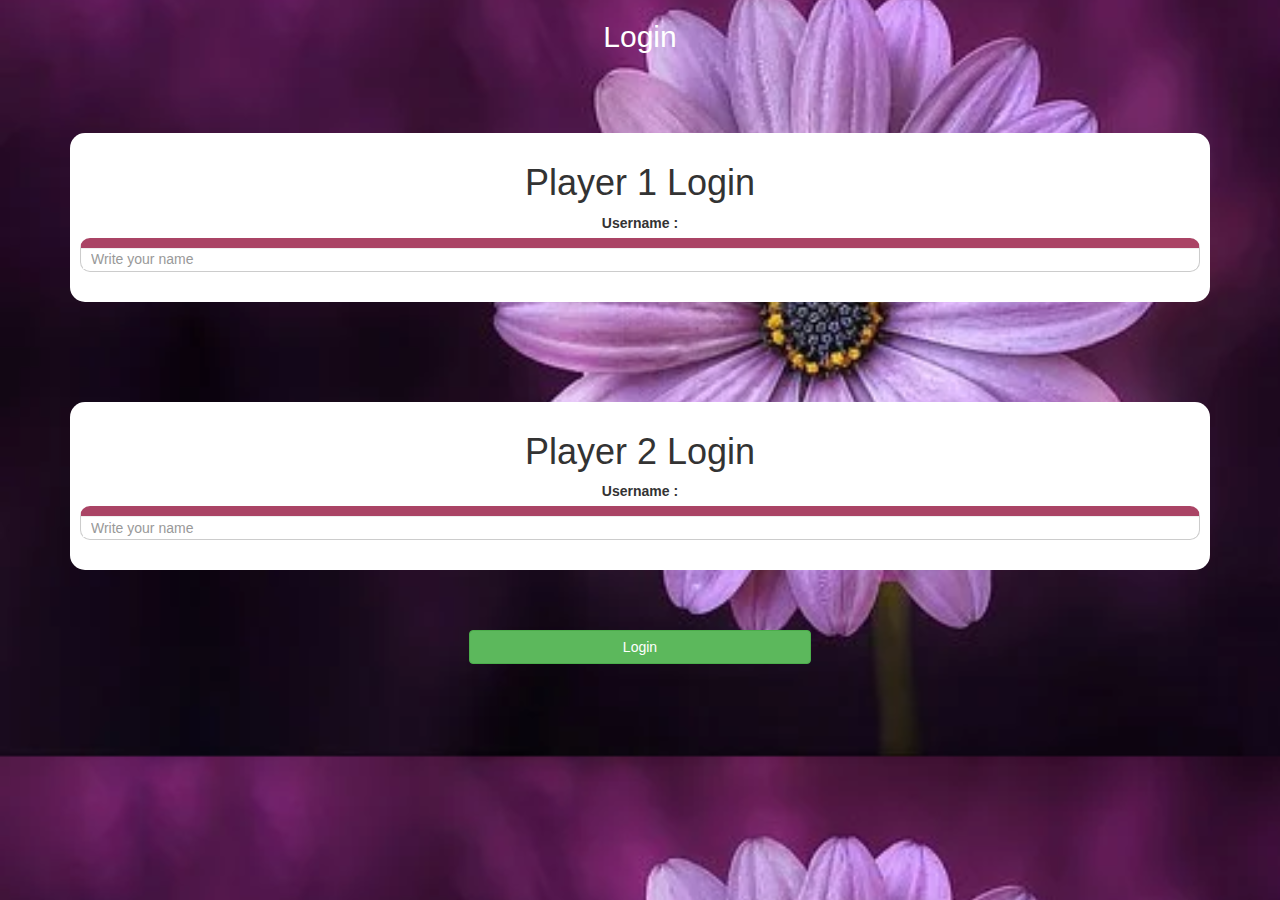
<file: index.html>
<!DOCTYPE html>
<html>
<head>
	<title>Answer</title>

<meta name="viewport" content="width=device-width, initial-scale=1">
<link rel="stylesheet" href="https://maxcdn.bootstrapcdn.com/bootstrap/3.4.0/css/bootstrap.min.css">
<script src="https://ajax.googleapis.com/ajax/libs/jquery/3.4.1/jquery.min.js"></script>
<script src="https://maxcdn.bootstrapcdn.com/bootstrap/3.4.0/js/bootstrap.min.js"></script>

<link rel="stylesheet" type="text/css" href="style.css">

<script src="main.js"></script>
</head>
<body>
    <div class="container">
<center>
    <h2 style="color:white;">Login</h2>
    <h3 id="question"></h3>
    <br>
    <h3 id="answer"></h3>
    <br>
    <div id="player1" class="login_div1">
        <h1 id="h1">Player 1 Login</h1>
        <label id="label1">Username :</label>
            <br>
            <input type="text" placeholder="Write your name" id="player_1_input" class="form-control">
            <br> 
            </div>
            <br><br><br><br><br>

            <div id="player2" class="login_div2">
                <h1 id="h2">Player 2 Login</h1>
                <label id="label2">Username :</label>
                    <br>
                    <input type="text" placeholder="Write your name" id="player_2_input" class="form-control">
                    <br> 
                    </div>
    <br><br><br>
    <button id="button_login" class="btn btn-success" style=" width :30%;" onclick="addUser();">Login</button>
   
</center>

</div>
</body>
</html>
</file>
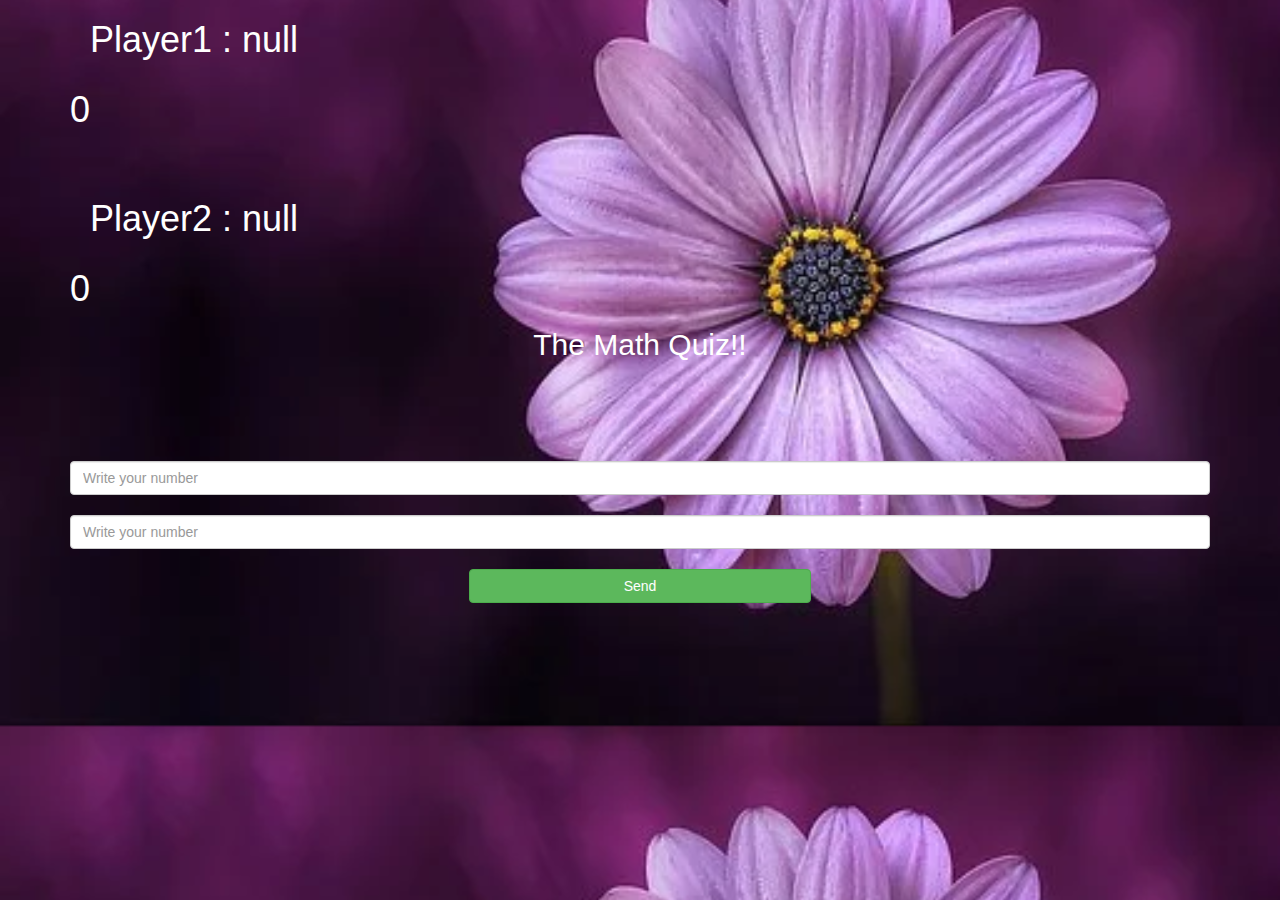
<file: game.html>
<!DOCTYPE html>
<html>
<head>
	<title>Guess The Word</title>

<meta name="viewport" content="width=device-width, initial-scale=1">
<link rel="stylesheet" href="https://maxcdn.bootstrapcdn.com/bootstrap/3.4.0/css/bootstrap.min.css">
<script src="https://ajax.googleapis.com/ajax/libs/jquery/3.4.1/jquery.min.js"></script>
<script src="https://maxcdn.bootstrapcdn.com/bootstrap/3.4.0/js/bootstrap.min.js"></script>

<link rel="stylesheet" type="text/css" href="style.css">

</head>
<body>
    <div class="container">
<h1 style="color: white;" id="player_name1"></h1><span><h1 style="color: white;" id="player_score1"></h1></span> 
<br>
<br>
<h1 style="color: white;" id="player_name2"></h1><span><h1 style="color: white;" id="player_score2"></h1></span> 
<center>
    <h2 style="color:white;">The Math Quiz!!</h2>
    <h3 style="color:white;" id="question"></h3>
    <br>
    <h3 style="color:white;" id="answer"></h3>
    <br>
    <div id="output" class="col-lg-6">
        
    </div>
    <br>
    
    <input type="number" placeholder="Write your number" id="no1" class="form-control">
    <br>
    <input type="number" placeholder="Write your number" id="no2" class="form-control">
    <br>
    <button id="button_send" class="btn btn-success" onclick="Send();" style=" width :30%;">Send</button>
    
</center>

</div>
<script src="game.js"></script>

</body>
</html>
</file>
<file: style.css>
body
{
	 background-image: url("Login_page_background.jpg");
	 background-size:cover;
	 background-position:center;
	
}

	.login_div1 , .login_div2
	{
		background: white;
		padding: 10px;
		float: none;
		border-radius: 15px;
		
	}


#player_name1 , #player_name2
{
	display: inline-block;
	margin-left: 20px;
}
#word
{
	width: 60%;
}
#word_display
{
	letter-spacing: 5px;
}
#player_1_input
{
background: white;
border-radius: 10px;
border-top: 10px solid #AA4465;
padding: 10px;
float: none;
text-align: left;
}

#player_2_input
{
background: white;
border-radius: 10px;
border-top: 10px solid #AA4465;
padding: 10px;
float: none;
text-align: left;
}
</file>
